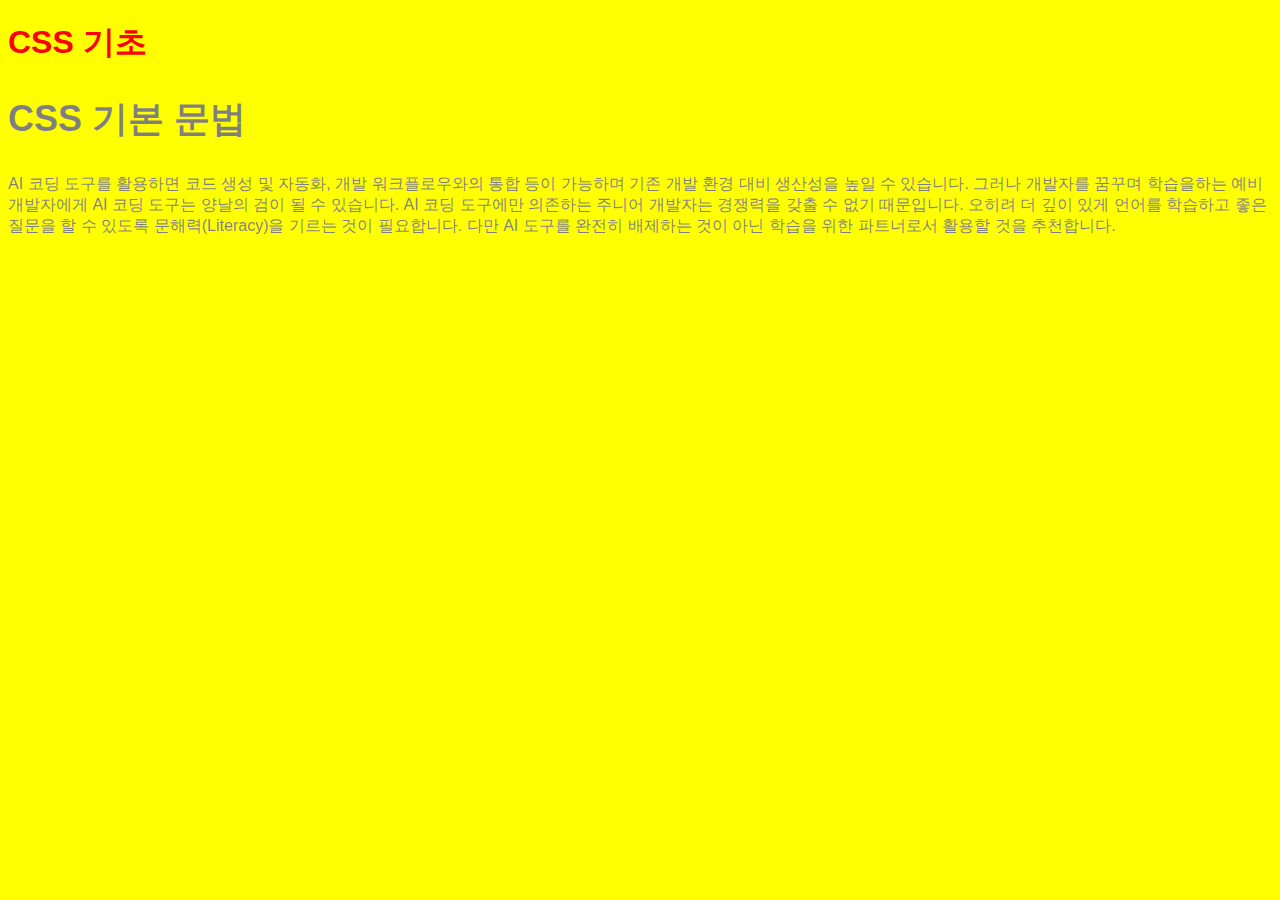
<file: src/css/01-css-basic.html>
<!doctype html>
<html lang="ko-KR">
  <head>
    <meta charset="UTF-8" />
    <meta name="viewport" content="width=device-width, initial-scale=1.0" />
    <title>CSS 기초</title>
    <!-- external style sheet -->
    <link rel="stylesheet" href="/src/css/styles/01-css-basic.css" />

    <!-- Embedded style sheet  -->
    <style>
      h2 {
        font-size: 36px;
      }
    </style>
  </head>
  <body>
    <!-- Inline style sheet -->
    <h1 style="color: red">CSS 기초</h1>
    <h2>CSS 기본 문법</h2>
    <p>
      AI 코딩 도구를 활용하면 코드 생성 및 자동화, 개발 워크플로우와의 통합 등이
      가능하며 기존 개발 환경 대비 생산성을 높일 수 있습니다. 그러나 개발자를
      꿈꾸며 학습을하는 예비 개발자에게 AI 코딩 도구는 양날의 검이 될 수
      있습니다. AI 코딩 도구에만 의존하는 주니어 개발자는 경쟁력을 갖출 수 없기
      때문입니다. 오히려 더 깊이 있게 언어를 학습하고 좋은 질문을 할 수 있도록
      문해력(Literacy)을 기르는 것이 필요합니다. 다만 AI 도구를 완전히 배제하는
      것이 아닌 학습을 위한 파트너로서 활용할 것을 추천합니다.
    </p>
  </body>
</html>
</file>
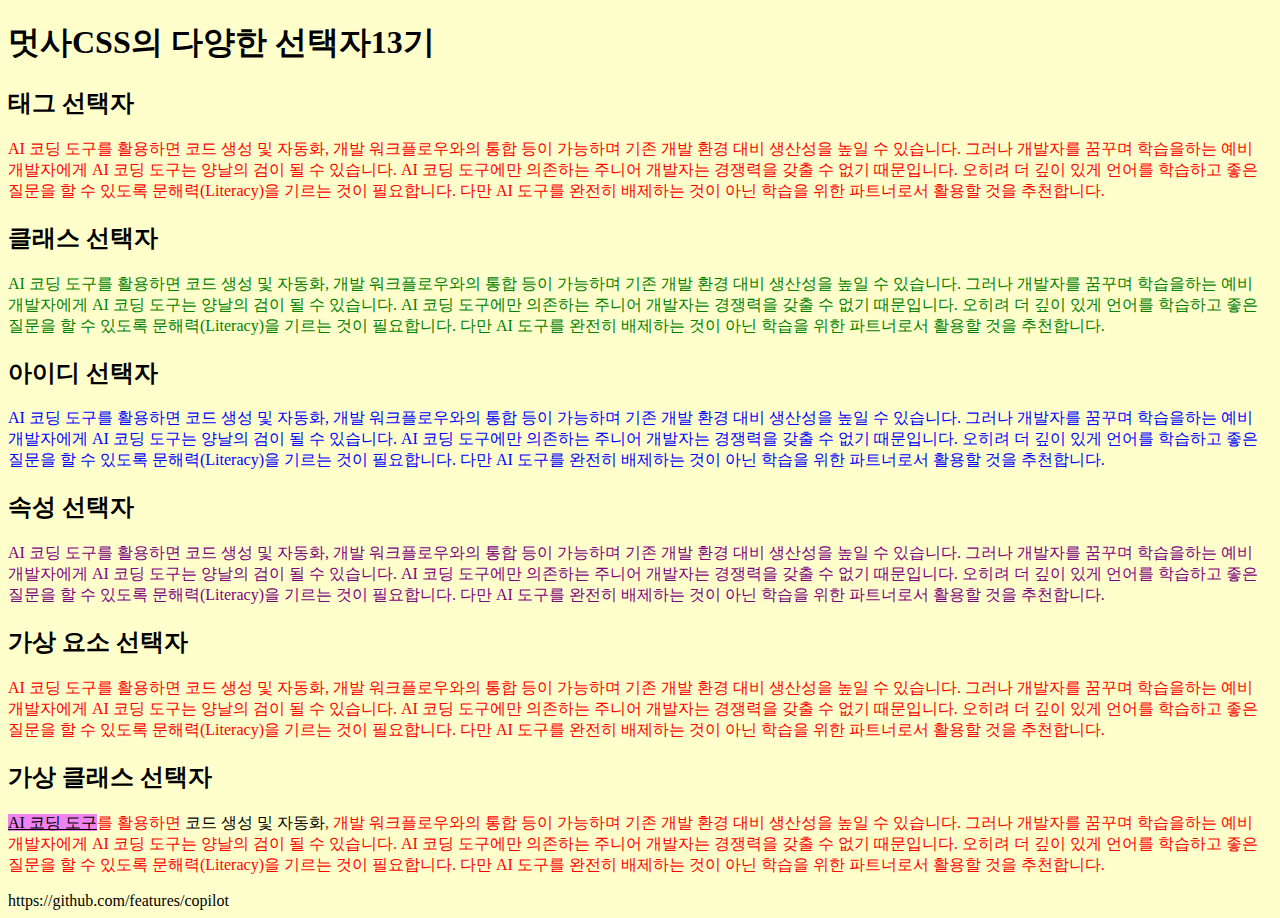
<file: src/css/02-selector.html>
<!DOCTYPE html>
<html lang="ko-KR">
<head>
  <meta charset="UTF-8" />
  <meta name="viewport" content="width=device-width, initial-scale=1.0" />
  <title>CSS 선택자</title>
  <link rel="shortcut icon" href="/src/assets/favicon/likelion.ico" type="image/x-icon" />
  <link rel="icon" href="/src/assets/favicon/likelion.svg" />
  <link rel="stylesheet" href="/src/css/styles/02-selector.css" />
</head>
<body>
  <h1>CSS의 다양한 선택자</h1>
  <h2>태그 선택자</h2>
  <p tabindex="0">AI 코딩 도구를 활용하면 코드 생성 및 자동화, 개발 워크플로우와의 통합 등이 가능하며 기존 개발 환경 대비 생산성을 높일 수 있습니다. 그러나 개발자를 꿈꾸며 학습을하는 예비 개발자에게 AI 코딩 도구는 양날의 검이 될 수 있습니다. AI 코딩 도구에만 의존하는 주니어 개발자는 경쟁력을 갖출 수 없기 때문입니다. 오히려 더 깊이 있게 언어를 학습하고 좋은 질문을 할 수 있도록 문해력(Literacy)을 기르는 것이 필요합니다. 다만 AI 도구를 완전히 배제하는 것이 아닌 학습을 위한 파트너로서 활용할 것을 추천합니다.</p>
  <h2>클래스 선택자</h2>
  <p class="like">AI 코딩 도구를 활용하면 코드 생성 및 자동화, 개발 워크플로우와의 통합 등이 가능하며 기존 개발 환경 대비 생산성을 높일 수 있습니다. 그러나 개발자를 꿈꾸며 학습을하는 예비 개발자에게 AI 코딩 도구는 양날의 검이 될 수 있습니다. AI 코딩 도구에만 의존하는 주니어 개발자는 경쟁력을 갖출 수 없기 때문입니다. 오히려 더 깊이 있게 언어를 학습하고 좋은 질문을 할 수 있도록 문해력(Literacy)을 기르는 것이 필요합니다. 다만 AI 도구를 완전히 배제하는 것이 아닌 학습을 위한 파트너로서 활용할 것을 추천합니다.</p>
  <h2>아이디 선택자</h2>
  <p id="lion">AI 코딩 도구를 활용하면 코드 생성 및 자동화, 개발 워크플로우와의 통합 등이 가능하며 기존 개발 환경 대비 생산성을 높일 수 있습니다. 그러나 개발자를 꿈꾸며 학습을하는 예비 개발자에게 AI 코딩 도구는 양날의 검이 될 수 있습니다. AI 코딩 도구에만 의존하는 주니어 개발자는 경쟁력을 갖출 수 없기 때문입니다. 오히려 더 깊이 있게 언어를 학습하고 좋은 질문을 할 수 있도록 문해력(Literacy)을 기르는 것이 필요합니다. 다만 AI 도구를 완전히 배제하는 것이 아닌 학습을 위한 파트너로서 활용할 것을 추천합니다.</p>
  <h2>속성 선택자</h2>
  <p title="선택자를 정복하자!">AI 코딩 도구를 활용하면 코드 생성 및 자동화, 개발 워크플로우와의 통합 등이 가능하며 기존 개발 환경 대비 생산성을 높일 수 있습니다. 그러나 개발자를 꿈꾸며 학습을하는 예비 개발자에게 AI 코딩 도구는 양날의 검이 될 수 있습니다. AI 코딩 도구에만 의존하는 주니어 개발자는 경쟁력을 갖출 수 없기 때문입니다. 오히려 더 깊이 있게 언어를 학습하고 좋은 질문을 할 수 있도록 문해력(Literacy)을 기르는 것이 필요합니다. 다만 AI 도구를 완전히 배제하는 것이 아닌 학습을 위한 파트너로서 활용할 것을 추천합니다.</p>
  <h2>가상 요소 선택자</h2>
  <p>AI 코딩 도구를 활용하면 코드 생성 및 자동화, 개발 워크플로우와의 통합 등이 가능하며 기존 개발 환경 대비 생산성을 높일 수 있습니다. 그러나 개발자를 꿈꾸며 학습을하는 예비 개발자에게 AI 코딩 도구는 양날의 검이 될 수 있습니다. AI 코딩 도구에만 의존하는 주니어 개발자는 경쟁력을 갖출 수 없기 때문입니다. 오히려 더 깊이 있게 언어를 학습하고 좋은 질문을 할 수 있도록 문해력(Literacy)을 기르는 것이 필요합니다. 다만 AI 도구를 완전히 배제하는 것이 아닌 학습을 위한 파트너로서 활용할 것을 추천합니다.</p>
  <h2>가상 클래스 선택자</h2>
  <p><a href="/src/assets/pdf/wai-aria.pdf">AI 코딩 도구</a>를 활용하면 
    <a href="https://github.com/features/copilot">코드 생성 및 자동화</a>, 개발 워크플로우와의 통합 등이 가능하며 기존 개발 환경 대비 생산성을 높일 수 있습니다. 그러나 개발자를 꿈꾸며 학습을하는 예비 개발자에게 AI 코딩 도구는 양날의 검이 될 수 있습니다. AI 코딩 도구에만 의존하는 주니어 개발자는 경쟁력을 갖출 수 없기 때문입니다. 오히려 더 깊이 있게 언어를 학습하고 좋은 질문을 할 수 있도록 문해력(Literacy)을 기르는 것이 필요합니다. 다만 AI 도구를 완전히 배제하는 것이 아닌 학습을 위한 파트너로서 활용할 것을 추천합니다.</p>
</body>
</html>

https://github.com/features/copilot
</file>
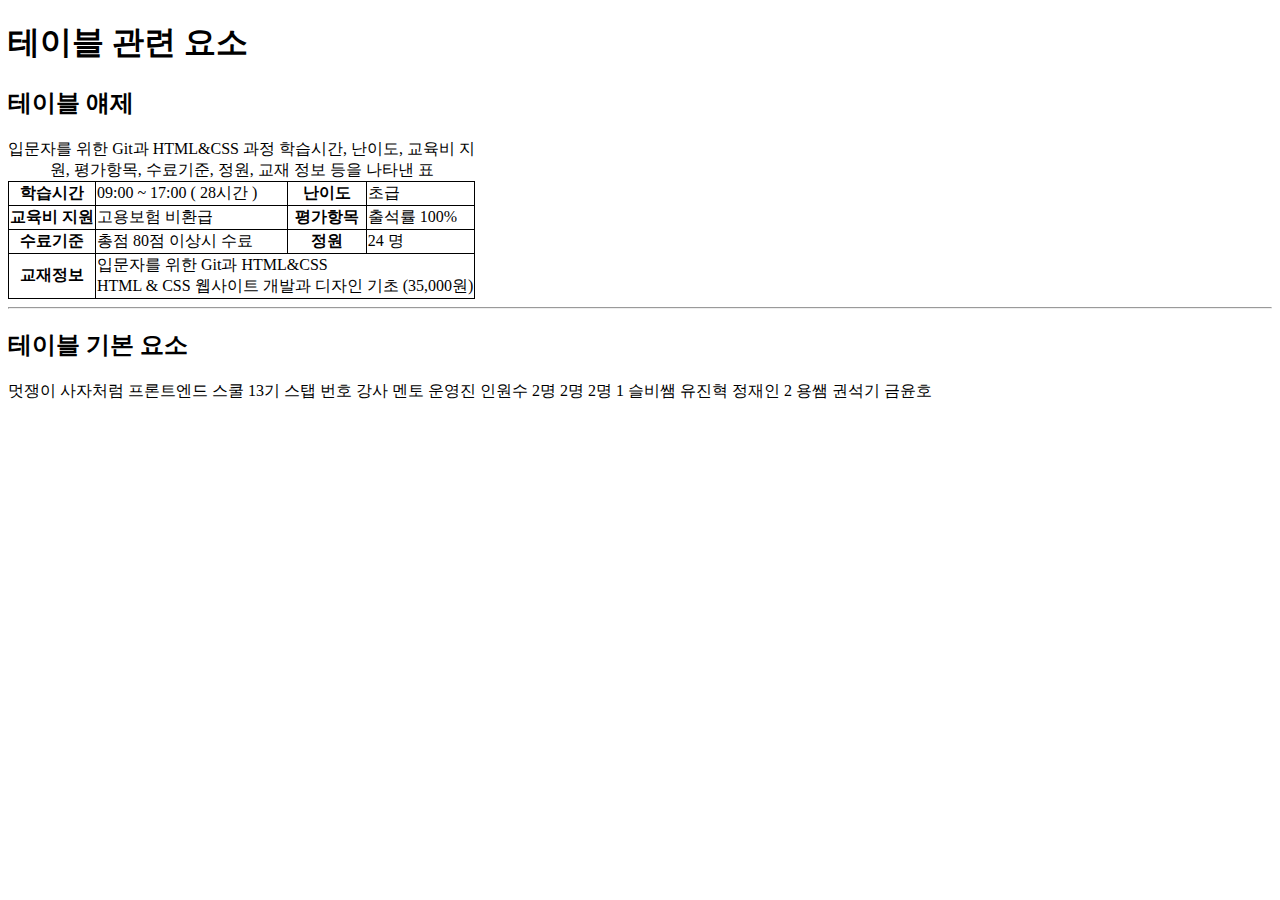
<file: src/html/09-table.html>
<!doctype html>
<html lang="ko-KR">
  <head>
    <meta charset="UTF-8" />
    <meta name="viewport" content="width=device-width, initial-scale=1.0" />
    <title>테이블 관련 요소</title>
    <style>
      table,
      th,
      td {
        border: 1px solid currentColor;
        border-spacing: 0;
        border-collapse: collapse;
      }
    </style>
  </head>
  <body>
    <h1>테이블 관련 요소</h1>
    <h2>테이블 얘제</h2>
    <table class="lecture-table">
      <caption class="sr-only">
        입문자를 위한 Git과 HTML&CSS 과정
        <span
          >학습시간, 난이도, 교육비 지원, 평가항목, 수료기준, 정원, 교재 정보
          등을 나타낸 표</span
        >
      </caption>
      <tr>
        <th id="study-time">학습시간</th>
        <td headers="study-time">09:00 ~ 17:00 ( 28시간 )</td>
        <th id="difficulty">난이도</th>
        <td headers="difficulty">초급</td>
      </tr>
      <tr>
        <th id="educational-expenses">교육비 지원</th>
        <td headers="educational-expenses">고용보험 비환급</td>
        <th id="evaluation-items">평가항목</th>
        <td headers="evaluation-items">출석률 100%</td>
      </tr>
      <tr>
        <th id="completion-criteria">수료기준</th>
        <td headers="completion-criteria">총점 80점 이상시 수료</td>
        <th id="class-capacity">정원</th>
        <td headers="class-capacity">24 명</td>
      </tr>
      <tr>
        <th id="learning-textbook">교재정보</th>
        <td colspan="3" headers="learning-textbook">
          입문자를 위한 Git과 HTML&CSS<br />
          HTML & CSS 웹사이트 개발과 디자인 기초 (35,000원)
        </td>
      </tr>
    </table>
    <hr />
    <h2>테이블 기본 요소</h2>
    <tabl
      <caption>
        멋쟁이 사자처럼 프론트엔드 스쿨 13기 스탭
      </caption>
      <colgroup>
        <col />
        <col span="2" />
        <col />
      </colgroup>
      <thead>
        <tr>
          <th scope="col">번호</th>
          <th scope="col">강사</th>
          <th scope="col">멘토</th>
          <th scope="col">운영진</th>
        </tr>
      </thead>
      <tfoot>
        <tr>
          <th scope="row">인원수</th>
          <td>2명</td>
          <td>2명</td>
          <td>2명</td>
        </tr>
      </tfoot>
      <tbody>
        <tr>
          <th scope="row">1</th>
          <td>슬비쌤</td>
          <td>유진혁</td>
          <td>정재인</td>
        </tr>
        <tr>
          <th scope="row">2</th>
          <td>용쌤</td>
          <td>권석기</td>
          <td>금윤호</td>
        </tr>
        <tr>
          <td colspan="2" rowspan="2">&nbsp;</td>
          <td colspan="2">&nbsp;</td>
        </tr>
        <tr>
          <td colspan="2">&nbsp;</td>
        </tr>
      </tbody>
    </table>
  </body>
</html>
</file>
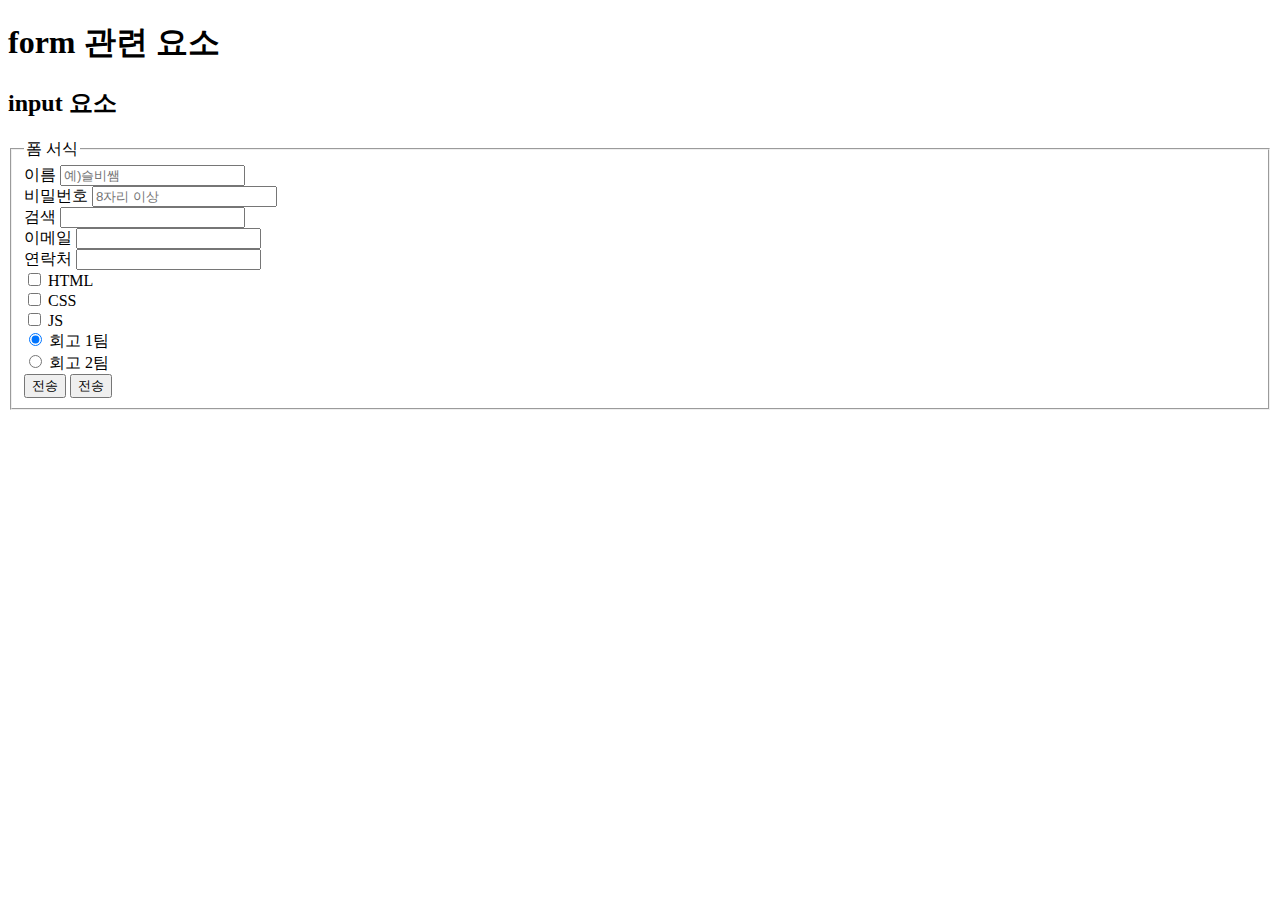
<file: src/html/18-form-input.html>
<!doctype html>
<html lang="ko-KR">
  <head>
    <meta charset="UTF-8" />
    <meta name="viewport" content="width=device-width, initial-scale=1.0" />
    <title>form (input 요소)</title>
  </head>
  <body>
    <h1>form 관련 요소</h1>
    <h2>input 요소</h2>
    <form action="https://formspree.io/f/xeqwwbwk" method="post">
      <fieldset>
        <legend>폼 서식</legend>
        <!-- 한 줄 입력서식 -->
        <div>
          <label for="userName">이름</label>
          <input
            type="text"
            name="userName"
            id="userName"
            required
            placeholder="예)슬비쌤"
            maxlength="5"
            minlength="3"
          />
        </div>
        <!-- 비밀번호 입력 서식 -->
        <div>
          <label for="userPwd">비밀번호</label>
          <input
            type="password"
            name="userPwd"
            id="userPwd"
            required
            placeholder="8자리 이상"
          />
        </div>
        <!-- 검색 입력 서식 -->
        <div>
          <label for="likelionSearch">검색</label>
          <input type="search" name="likelionSearch" id="likelionSearch" />
        </div>
        <!-- 이메일 입력 서식 -->
        <div>
          <label for="userEmail">이메일</label>
          <input type="email" name="userEmail" id="userEmail" required />
        </div>
        <!-- Tel 유형의 입력 서식 -->
        <div>
          <label for="userPhone">연락처</label>
          <input type="tel" name="userPhone" id="userPhone" required />
        </div>
        <!-- 체크박스 서식 -->
        <div>
          <input
            type="checkbox"
            value="html"
            name="classLikelion"
            id="classHtml"
          />
          <label for="classHtml">HTML</label>
        </div>
        <div>
          <input
            type="checkbox"
            value="css"
            name="classLikelion"
            id="classCss"
          />
          <label for="classCss">CSS</label>
        </div>
        <div>
          <input type="checkbox" value="js" name="classLikelion" id="classJs" />
          <label for="classJs">JS</label>
        </div>
        <!-- 라디오 서식 -->
        <div>
          <input
            type="radio"
            value="classRoom1"
            checked
            name="classRoom"
            id="classRoom1"
          />
          <label for="classRoom1">회고 1팀</label>
        </div>
        <div>
          <input
            type="radio"
            value="classRoom2"
            name="classRoom"
            id="classRoom2"
          />
          <label for="classRoom2">회고 2팀</label>
        </div>

        <!-- 전송 버튼 -->
        <input type="submit" value="전송" />
        <button type="submit">전송</button>
      </fieldset>
    </form>
  </body>
</html>
</file>
<file: src/css/styles/01-css-basic.css>
/* body 요소의 배경색상 지정 */
body {
  background-color: yellow;
  color: rgb(0 0 255 /0.5);
  font-family: Arial, Helvetica, sans-serif;
}
</file>
<file: src/css/styles/02-selector.css>
body{
  background-color: #ffc;
}

/* 태그 선택자 */
p{
  color: red;

  &:hover{
    background-color: skyblue;
  }

  &:focus{
    border: 10px solid red;
  }
}

/* 클래스 선택자 */
.like{
  color: green;
}
 
/* 아이디 선택자 */
#lion{
  color: blue;
}

/* 속성 선택자 */
[title] {
  color: purple;
}

a[href^="https://"]{
  text-decoration: none;
}

a[href$="pdf"]{
  background-color: violet;
}

/* 가상 클래스 선택자 */
a:link{
  color: black;
}

a:visited{
  color: olive;
}

a:hover{
  color: blue;
}

a:focus{
  color:aqua;
}

a:active{
  background-color: #fff;
}

/* 가상 요소 선택자 */
h1::before{
  content: "멋사";
}

h1::after{
  content: "13기";
}
</file>
